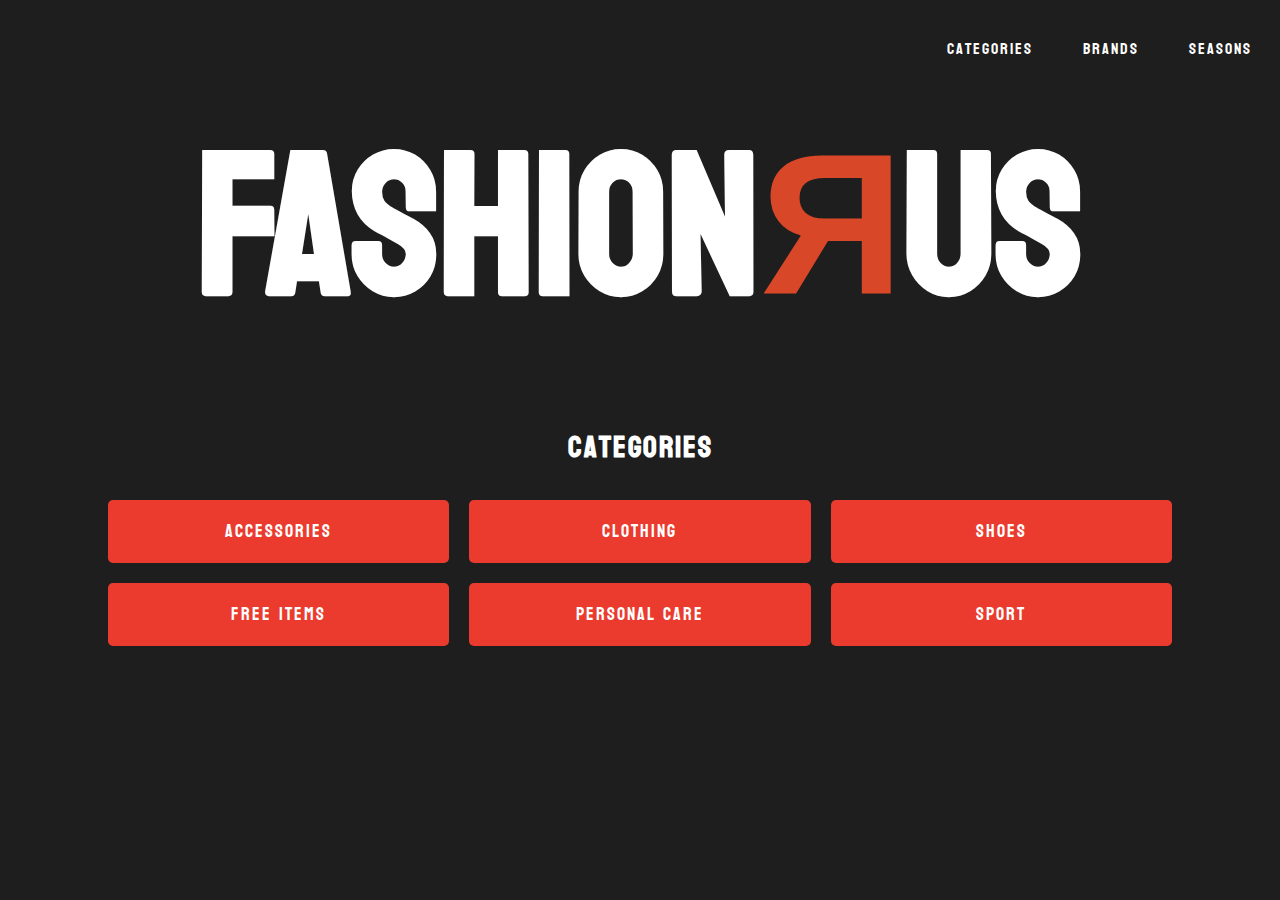
<file: statisk_site/index.html>
<!DOCTYPE html>
<html lang="en">
  <head>
    <meta charset="UTF-8" />
    <meta name="viewport" content="width=device-width, initial-scale=1.0" />
    <meta name="robots" content="noindex" />
    <link rel="icon" type="image/svg+xml" href="img/r.svg" />
    <link
      href="https://fonts.googleapis.com/css2?family=Koulen&display=swap"
      rel="stylesheet"
    />
    <link rel="stylesheet" href="css/style.css" />
    <script src="js/index.js" defer></script>

    <title>Categories</title>
  </head>

  <body>
    <header class="index-header">
      <input type="checkbox" id="burger-toggle" />
      <label for="burger-toggle" class="burger-menu"> ☰ </label>
      <nav>
        <ul>
          <li><a href="index.html">Categories</a></li>
          <li><a href="index.html">Brands</a></li>
          <li><a href="index.html">Seasons</a></li>
        </ul>
      </nav>
    </header>

    <main>
      <h1>FASHION<span>Я</span>US</h1>
      <h2>Categories</h2>
      <section class="category_list_container">
        <a href="productlist.html">Accessories</a>
        <a href="productlist.html">Clothing</a>
        <a href="productlist.html">Shoes</a>
        <a href="productlist.html">Free Items</a>
        <a href="productlist.html">Personal Care</a>
        <a href="productlist.html">Sport</a>
      </section>
    </main>

    <footer></footer>
  </body>
</html>
</file>
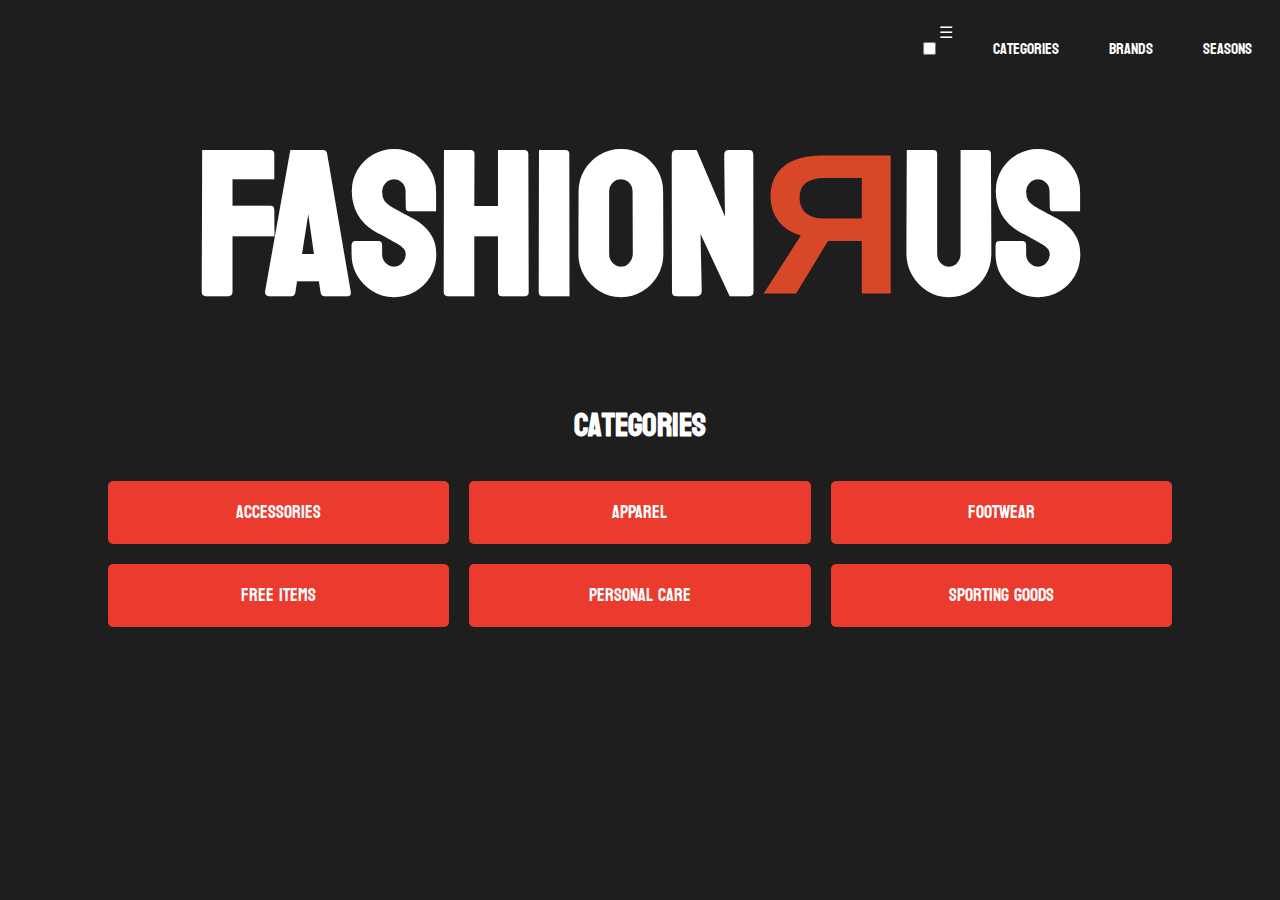
<file: statisksite/index.html>
<!DOCTYPE html>
<html lang="en">
  <head>
    <meta charset="UTF-8" />
    <meta name="viewport" content="width=device-width, initial-scale=1.0" />
    <meta name="robots" content="noindex" />
    <link rel="icon" type="image/svg+xml" href="img/r.svg" />
    <link
      href="https://fonts.googleapis.com/css2?family=Koulen&display=swap"
      rel="stylesheet"
    />
    <link rel="stylesheet" href="css/style.css" />
    <title>Categories</title>
  </head>

  <body>
    <header>
      <input type="checkbox" id="burger-toggle" />
      <label for="burger-toggle" class="burger-menu"> ☰ </label>
      <nav>
        <ul>
          <li><a href="index.html">Categories</a></li>
          <li><a href="#">Brands</a></li>
          <li><a href="#">Seasons</a></li>
        </ul>
      </nav>
    </header>

    <main>
      <h1>FASHION<span style="color: #d84727">Я</span>US</h1>
      <h2>Categories</h2>
      <section class="category_list_container">
        <a href="productlist.html">Accessories</a>
        <a href="productlist.html">Apparel</a>
        <a href="productlist.html">Footwear</a>
        <a href="productlist.html">Free Items</a>
        <a href="productlist.html">Personal Care</a>
        <a href="productlist.html">Sporting Goods</a>
      </section>
    </main>

    <footer></footer>
  </body>
</html>
</file>
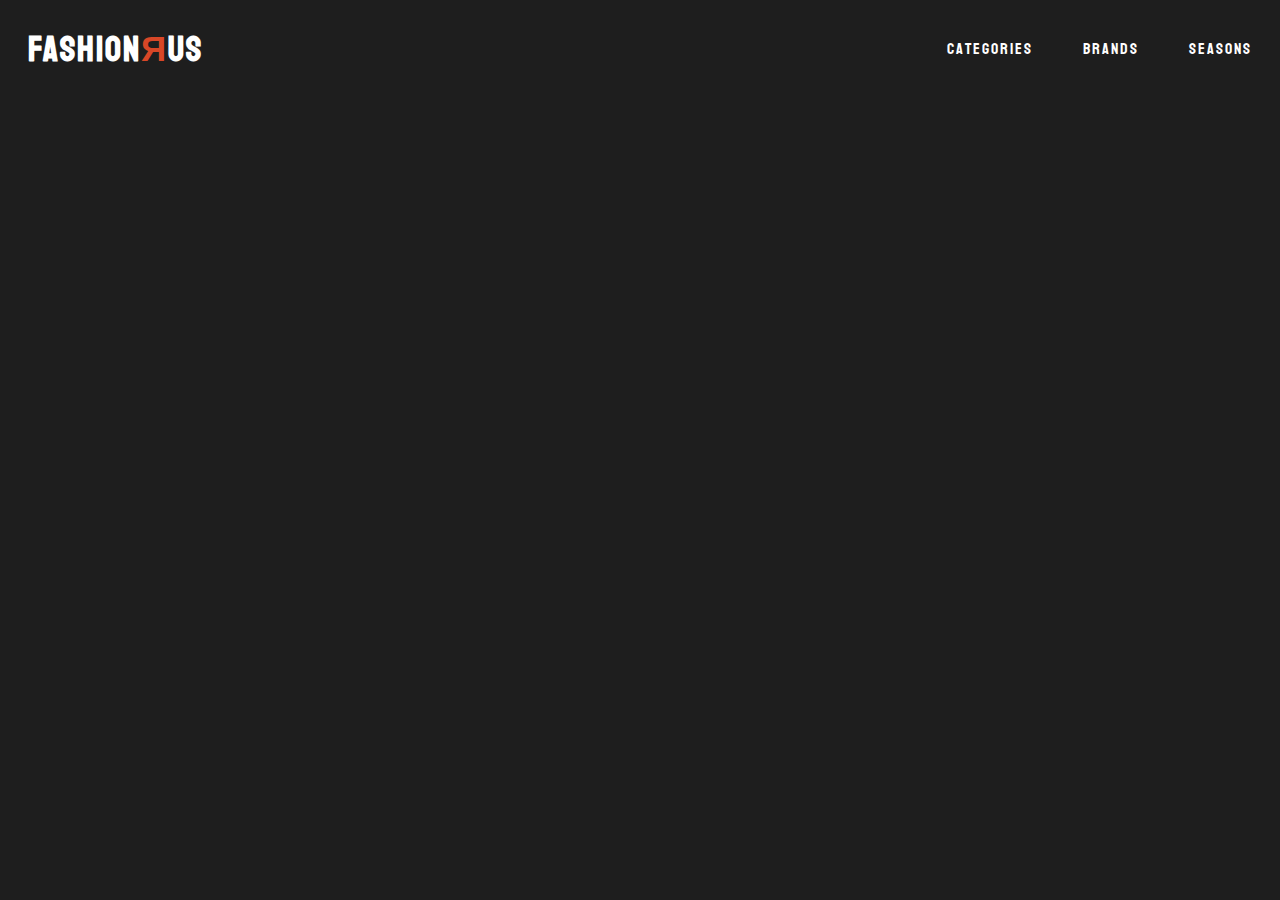
<file: statisk_site/product.html>
<!DOCTYPE html>
<html lang="en">
  <head>
    <meta charset="UTF-8" />
    <meta name="viewport" content="width=device-width, initial-scale=1.0" />
    <meta name="robots" content="noindex" />
    <link rel="icon" type="image/svg+xml" href="img/r.svg" />
    <link
      href="https://fonts.googleapis.com/css2?family=Koulen&display=swap"
      rel="stylesheet"
    />
    <link
      href="https://fonts.googleapis.com/css2?family=Koulen&family=Roboto:wght@400;700&display=swap"
      rel="stylesheet"
    />
    <link rel="stylesheet" href="css/style.css" />
    <script src="js/product.js" defer></script>
    <title>Product</title>
  </head>

  <body>
    <header>
      <a href="index.html" class="logo">
        <h1>FASHION<span>Я</span>US</h1>
      </a>
      <input type="checkbox" id="burger-toggle" />
      <label for="burger-toggle" class="burger-menu"> ☰ </label>
      <nav>
        <ul class="menu">
          <li><a href="index.html">Categories</a></li>
          <li><a href="index.html">Brands</a></li>
          <li><a href="index.html">Seasons</a></li>
        </ul>
      </nav>
    </header>

    <main class="productContainer">
      <!-- <figure class="image_container">
        <span class="discount-label">-34%</span>
        <img
          src="https://kea-alt-del.dk/t7/images/webp/640/1163.webp"
          alt="Sahara Team India Fanwear Round Neck Jersey"
          class="productImage"
        />
        <span class="soldout_label">Sold Out</span>
      </figure>

      <div class="single_product_info">
        <h3 class="brand">Nike</h3>
        <h2 class="product_name">
          Sahara Team India Fanwear Round Neck Jersey
        </h2>
        <p class="inventory_number">Inventory number 1163</p>

        <div class="price_container">
          <p class="old_price">DKK 1595,-</p>
          <p class="new_price">DKK 1295,-</p>
        </div>

        <p class="color">Color: <span class="color-indicator">Blue</span></p>

        <div class="size_container">
          <p>Size</p>
          <div class="size_options">
            <span class="size">XS</span>
            <span class="size">S</span>
            <span class="size">M</span>
            <span class="size">L</span>
            <span class="size">XL</span>
          </div>
        </div>

        <button class="add-to-cart">Add to cart</button>
      </div> -->
    </main>

    <footer></footer>
  </body>
</html>
</file>
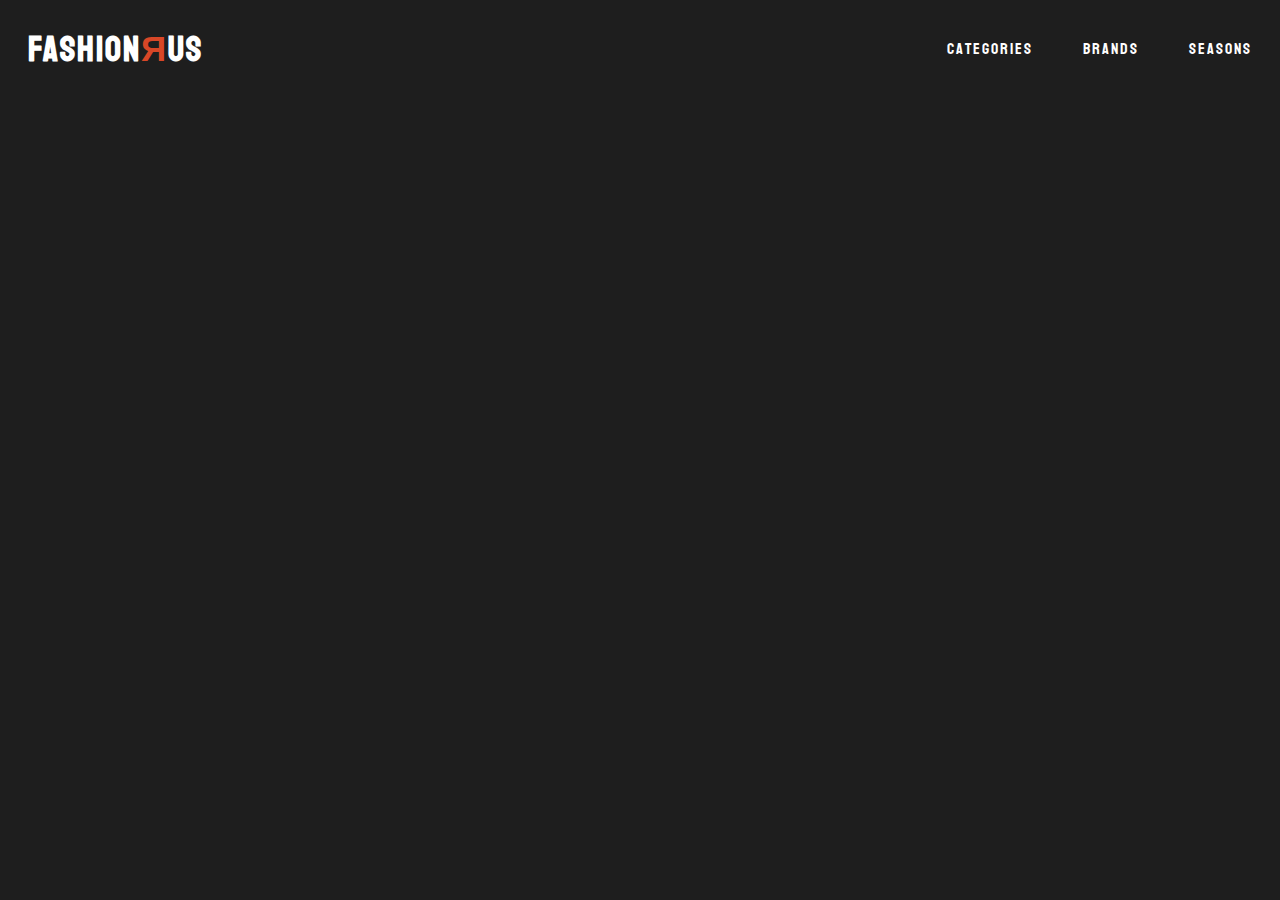
<file: statisk_site/productlist.html>
<!DOCTYPE html>
<html lang="en">
  <head>
    <meta charset="UTF-8" />
    <meta name="viewport" content="width=device-width, initial-scale=1.0" />
    <meta name="robots" content="noindex" />
    <link rel="icon" type="image/svg+xml" href="img/r.svg" />
    <link
      href="https://fonts.googleapis.com/css2?family=Koulen&display=swap"
      rel="stylesheet"
    />
    <link
      href="https://fonts.googleapis.com/css2?family=Koulen&family=Roboto:wght@400;700&display=swap"
      rel="stylesheet"
    />
    <link rel="stylesheet" href="css/style.css" />
    <script src="js/productlist.js" defer></script>
    <title>Productlist</title>
  </head>

  <body>
    <header>
      <a href="index.html" class="logo">
        <h1>FASHION<span>Я</span>US</h1>
      </a>
      <input type="checkbox" id="burger-toggle" />
      <label for="burger-toggle" class="burger-menu"> ☰ </label>
      <nav>
        <ul class="menu">
          <li><a href="index.html">Categories</a></li>
          <li><a href="index.html">Brands</a></li>
          <li><a href="index.html">Seasons</a></li>
        </ul>
      </nav>
    </header>

    <main>
      <h2>Categories</h2>
      <section class="product_list_container">
        <!-- ************************************ -->
        <!-- Generisk produkt -->
        <!-- <article class="product">
          <a href="product.html" class="product_link">
            <div class="image_container">
              <img
                src="https://kea-alt-del.dk/t7/images/webp/640/1163.webp"
                alt="Sahara Team India Fanwear Round Neck Jersey"
              />
            </div>
          </a>
          <div class="product_info">
            <p class="brand">Nike</p>
            <h3>Sahara Team India Fanwear Round Neck Jersey</h3>
            <p class="price">DKK 1595,-</p>
          </div>
        </article> -->

        <!-- Produkt på udsalg -->
        <!-- <article class="product onsale">
          <a href="product.html" class="product_link">
            <div class="image_container">
              <span class="discount-label">-34%</span>
              <img
                src="https://kea-alt-del.dk/t7/images/webp/640/1164.webp"
                alt="Blue T20"
              />
            </div>
          </a>
          <div class="product_info">
            <p class="brand">Nike</p>
            <h3>Blue T20 Indian Cricket Jersey</h3>
            <div class="price_container">
              <p class="old_price">DKK 1595,-</p>
              <p class="new_price">DKK 1560,-</p>
            </div>
          </div>
        </article> -->

        <!-- Udsolgt produkt -->
        <!-- <article class="product soldout">
          <a href="product.html" class="product_link">
            <div class="image_container">
              <img
                src="https://kea-alt-del.dk/t7/images/webp/640/1165.webp"
                alt="Blue T20 Indian Cricket Jersey"
              />
              <span class="soldout_label">Sold Out</span>
            </div>
          </a>
          <div class="product_info">
            <p class="brand">Nike</p>
            <h3>Blue T20 Indian Cricket Jersey</h3>
            <p class="price">DKK 1595,-</p>
          </div>
        </article> -->

        <!-- Produkt på udsalg og udsolgt -->
        <!-- <article class="product onsale soldout">
          <a href="product.html" class="product_link">
            <div class="image_container">
              <span class="discount-label">-34%</span>
              <img
                src="https://kea-alt-del.dk/t7/images/webp/640/1525.webp"
                alt="Blue T20 Indian"
              />
              <span class="soldout_label">Sold Out</span>
            </div>
          </a>
          <div class="product_info">
            <p class="brand">Nike</p>
            <h3>Blue T20 Indian Cricket Jersey</h3>
            <div class="price_container">
              <p class="old_price">DKK 1595,-</p>
              <p class="new_price">DKK 1560,-</p>
            </div>
          </div>
        </article> -->
      </section>
    </main>

    <footer></footer>
  </body>
</html>
</file>
<file: statisk_site/css/style.css>
body {
  background-color: #1e1e1e;
  color: white;
  font-family: "Koulen", sans-serif;
}

img {
  max-width: 100%;
}

h1 {
  font-size: 200px;
  margin: -40px;
  text-align: center;
}

h1 span {
  color: #d84727; /* Sørger for at 'Я' er rød */
}

h2 {
  font-size: 30px; /* Gør 'CATEGORIES' større */
  text-align: center;
  margin-top: 50px;
  letter-spacing: 2px; /* Giver mere afstand mellem bogstaver */
}

/* Kun styling for h-tags og p-tags i product.html */
.productContainer h2 {
  font-size: 32px; /* Justér størrelsen */
  text-align: left;
  margin: 10px 0;
}

.productContainer h3 {
  font-size: 20px;
  font-weight: 100;
  margin: 0;
}

/* Header */
header {
  display: flex;
  justify-content: space-between;
  padding: 10px 20px;
}

/* Kun for index.html */
.index-header {
  justify-content: flex-end; /* Flytter menuen helt til højre */
}

/* Logo styling */
.logo {
  text-decoration: none; /* Fjerner understregning */
  color: inherit; /* Bevarer den normale tekstfarve */
  cursor: pointer;
  display: inline-block; /* Bevarer den naturlige størrelse */
}

/* Styler selve logo-teksten */
.logo h1 {
  font-family: "Koulen", sans-serif; /* Sikrer skrifttypen */
  font-size: 35px; /* Justerer størrelsen */
  font-weight: bold; /* Gør teksten fed */
  text-transform: uppercase; /* Gør alle bogstaver store */
  letter-spacing: 2px; /* Giver lidt luft mellem bogstaverne */
  margin: 0; /* Sørger for ingen ekstra mellemrum */
  color: white; /* Standard tekstfarve */
  display: flex;
  align-items: center;
}

/* Burger-menu styling */
.burger-menu {
  display: none;
  font-size: 30px;
  cursor: pointer;
  user-select: none;
}

/* Skjuler checkboxen */
#burger-toggle {
  display: none;
}

nav ul {
  display: flex;
  gap: 50px;
}

nav ul li {
  display: inline;
}

nav ul li a {
  color: white;
  text-decoration: none;
  transition: color 0.3s ease-in-out;
  letter-spacing: 2px; /* Giver mere afstand mellem bogstaver */
}

nav ul li a:hover {
  color: #d84727;
  text-shadow: 2px 2px 5px rgba(216, 71, 39, 0.5);
}

/* Index - katogorier */
.category_list_container {
  display: grid;
  grid-template-columns: repeat(3, 1fr);
  gap: 20px;
  margin: 0px 100px;
}

.category_list_container a {
  display: flex;
  justify-content: center;
  align-items: center;
  background-color: #ea3b2e;
  color: white;
  font-size: 18px;
  padding: 15px;
  border-radius: 5px;
  text-decoration: none;
  transition: 0.3s;
  letter-spacing: 2px; /* Giver mere afstand mellem bogstaver */
}

.category_list_container a:hover {
  background-color: #f7837b;
}

/* Produktliste */
.product_list_container {
  display: grid;
  grid-template-columns: repeat(auto-fit, minmax(150px, 1fr));
  gap: 10px;
  margin: 20px;
  font-family: "Roboto", sans-serif;
}

/* Gør hvert produkt til en subgrid ??????*/
.product {
  display: grid;
  grid-template-rows: auto 1fr auto; /* Definerer tre rækker: top, midte, bund */
  grid-row: span 2; /* Sørger for ensartet højde */
  gap: 0px; /* Justerer afstand for bedre alignment */
}

.product:hover {
  transform: scale(1.03); /* Gør produktet lidt større */
  transition: all 0.3s ease-in-out;
}

.product_list_container a {
  text-decoration: none; /* Fjerner understregning fra links */
  color: white; /* Sikrer, at links også er hvide */
}

/* Generelt for produkter */
.product_info {
  display: flex;
  flex-direction: column;
  padding: 10px;
  background-color: #000;
}

.product_info h3 {
  font-size: 1rem;
  margin-top: 5px;
  margin-bottom: 10px;
}

.product_info p {
  font-size: 0.9rem;
  margin: 0;
}

.product_info p:last-child {
  margin-left: auto;
  font-weight: bold;
}

/* Produkter på udsalg */
.discount-label {
  position: absolute;
  top: 6px;
  left: 0px;
  background-color: #000000;
  padding: 5px 10px;
  z-index: 10;
}

.price_container {
  display: flex;
  gap: 10px;
}

.old_price {
  text-decoration: line-through;
  color: gray; /* Gør den gamle pris mindre fremtrædende */
}

.new_price {
  color: #d84727; /* Rød farve til rabatpris */
  font-weight: bold;
}

/* Udsolgte produkter */
.product.soldout img,
.product.onsale.soldout img {
  opacity: 0.5; /* Gør billedet mere gennemsigtigt */
}

.image_container {
  margin: 0;
  position: relative; /* Gør det muligt at placere indholdet absolut i forhold til billedet */
}

.soldout_label {
  position: absolute;
  top: 50%;
  left: 50%;
  transform: translate(-50%, -50%);
  font-size: 1.2rem;
  font-weight: bold;
  text-transform: uppercase; /* Gør teksten store bogstaver */
  color: #ea3b2e;
  text-align: center;
}

.productContainer .soldout_label {
  font-size: 3rem;
}

/* Bestemt product */
.productContainer {
  display: flex;
  gap: 35px; /* Afstand mellem billede og tekst */
  max-width: 900px; /* Maks bredde for at forhindre for stor strækning */
  margin: auto; /* Centrerer containeren på siden */
  margin-top: 60px;
  font-family: "Roboto", sans-serif;
}

.productContainer .inventory_number {
  font-size: 12px; /* Justér tekststørrelse */
  color: #bbbbbb; /* Lidt lysere tekst */
  margin: 0;
}

.productContainer .price_container {
  font-size: 20px;
  margin: 20px 0;
}

.size_container {
  margin-top: 30px;
}
.size_options {
  display: grid;
  grid-template-columns: repeat(auto-fit, minmax(50px, 1fr));
  gap: 10px;
  text-align: center;
}

.size {
  background-color: #939393;
  padding: 5px 10px;
  cursor: pointer;
}

.add-to-cart {
  background-color: #ea3b2e;
  color: white;
  padding: 10px 30px;
  border: none;
  cursor: pointer;
  margin-top: 15px;
  font-size: 18px;
}

/* Mobil */
@media (max-width: 650px) {
  h1 {
    font-size: 70px; /* Gør overskriften mindre på mobil */
    margin-top: -10px;
  }

  .burger-menu {
    display: block; /* Gør menu-ikonet synligt */
    position: relative;
    top: -10px;
    right: 0px;
  }

  nav {
    display: none; /* Skjuler menuen som standard */
    position: absolute;
    top: 60px;
    right: 10px;
    background: rgba(0, 0, 0, 0.9);
    width: 30%;
    z-index: 100;
  }

  nav ul {
    padding: 0;
    margin: 0;
    flex-direction: column;
    gap: 0px;
  }

  nav ul li {
    text-align: center;
  }

  nav ul li a {
    display: block;
    padding: 15px;
  }

  /* Når checkboxen er markeret, vis menuen */
  #burger-toggle:checked + .burger-menu + nav {
    display: block;
  }

  .category_list_container {
    grid-template-columns: 1fr; /* Ændrer fra 3 kolonner til 1 kolonne */
    gap: 10px;
    margin: 0 10%;
  }

  /* .product_list_container {
    grid-template-columns: repeat(auto-fit, minmax(150px, 1fr));
    gap: 10px;
  } */

  /* Produktsiden */
  .productContainer {
    display: flex;
    flex-direction: column; /* Ændrer fra række til kolonne */
    align-items: center; /* Centrerer elementer */
    gap: 20px;
    margin: 0 20px;
  }
}

/* Tablet */
@media (min-width: 650px) and (max-width: 1000px) {
  h1 {
    font-size: 130px; /* Mindre end desktop, men større end mobil */
    margin-top: 20px;
  }

  .category_list_container {
    display: grid;
    grid-template-columns: repeat(3, 1fr);
    gap: 20px;
    margin: 0px 50px;
  }
}
</file>
<file: statisksite/css/style.css>
body {
  background-color: #1e1e1e;
  color: white;
  font-family: "Koulen", sans-serif;
  text-align: center;
}

img {
  max-width: 100%;
}

h1 {
  font-size: 200px;
  margin: -40px;
}

h1 span {
  color: #d84727; /* Sørger for at 'Я' er rød */
}

h2 {
  font-size: 32px; /* Gør 'CATEGORIES' større */
  font-weight: bold;
}

/* Header */
header {
  display: flex;
  justify-content: right;
  padding: 10px 20px;
}

nav ul {
  list-style: none;
  display: flex;
  gap: 50px;
}

nav ul li {
  display: inline;
}

nav ul li a {
  color: white;
  text-decoration: none;
  transition: color 0.3s ease-in-out, text-shadow 0.2s ease-in-out;
}

nav ul li a:hover {
  color: #d84727; /* Ændrer farven ved hover */
  text-shadow: 2px 2px 5px rgba(216, 71, 39, 0.5); /* Lidt skyggeeffekt */
}

/* Index - katogorier */
.category_list_container {
  display: grid;
  grid-template-columns: repeat(3, 1fr);
  gap: 20px;
  margin: 0px 100px;
}

.category_list_container a {
  display: flex;
  justify-content: center;
  align-items: center;
  background-color: #ea3b2e;
  color: white;
  font-size: 18px;
  text-transform: uppercase;
  padding: 15px;
  border-radius: 5px;
  text-decoration: none;
  transition: 0.3s;
}

.category_list_container a:hover {
  background-color: #f7837b;
}

/* Produktliste */
.product_list_container {
  display: grid;
  grid-template-columns: repeat(auto-fit, minmax(150px, 1fr));
  gap: 2rem;
  margin: 20px;
  display: grid;
  grid-template-rows: subgrid;
  grid-row: span 3;
}

/* Mobil */
@media (max-width: 768px) {
  h1 {
    font-size: 80px; /* Gør overskriften mindre på mobil */
  }

  .category_list_container {
    grid-template-columns: 1fr; /* Ændrer fra 3 kolonner til 1 kolonne */
    gap: 10px;
    margin: 0 10%;
  }
}

/* Tablet */
@media (min-width: 768px) and (max-width: 1024px) {
  h1 {
    font-size: 150px; /* Mindre end desktop, men større end mobil */
  }

  .category_list_container {
    grid-template-columns: repeat(2, 1fr); /* To kolonner i stedet for tre */
    margin: 0 10%;
  }
}
</file>
